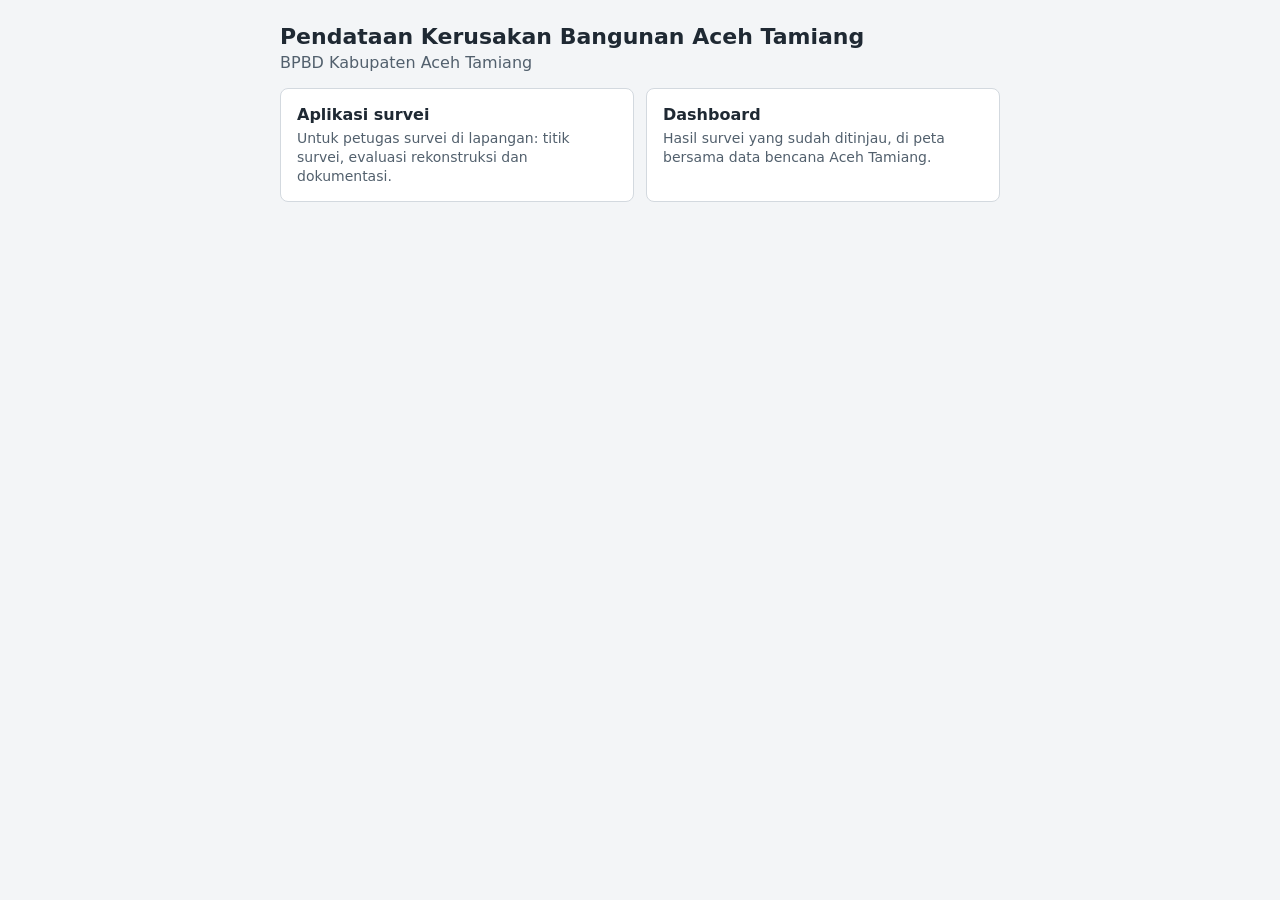
<file: index.html>
<!doctype html>
<html lang="id">
<head>
  <meta charset="utf-8">
  <meta name="viewport" content="width=device-width, initial-scale=1">
  <title>Pendataan Kerusakan Bangunan Aceh Tamiang</title>
  <style>
    :root { --page: #f3f5f7; --surface: #ffffff; --text: #1f2933; --muted: #52606d; --border: #d3d9df; --focus: #0b5cad; }
    * { box-sizing: border-box; }
    body { margin: 0; padding: 24px 16px; font-family: system-ui, -apple-system, "Segoe UI", Roboto, sans-serif; color: var(--text); background: var(--page); }
    main { max-width: 720px; margin: 0 auto; }
    h1 { font-size: 22px; margin: 0 0 4px; }
    p { margin: 0 0 16px; color: var(--muted); }
    .choices { display: grid; grid-template-columns: repeat(auto-fit, minmax(240px, 1fr)); gap: 12px; }
    a.choice { display: block; padding: 16px; background: var(--surface); border: 1px solid var(--border); border-radius: 8px; color: inherit; text-decoration: none; }
    a.choice:hover { border-color: var(--focus); }
    a.choice:focus-visible { outline: 2px solid var(--focus); outline-offset: 2px; }
    a.choice strong { display: block; font-size: 16px; margin-bottom: 4px; }
    a.choice span { color: var(--muted); font-size: 14px; }
  </style>
</head>
<body>
  <main>
    <h1>Pendataan Kerusakan Bangunan Aceh Tamiang</h1>
    <p>BPBD Kabupaten Aceh Tamiang</p>
    <div class="choices">
      <a class="choice" href="Survey/"><strong>Aplikasi survei</strong><span>Untuk petugas survei di lapangan: titik survei, evaluasi rekonstruksi dan dokumentasi.</span></a>
      <a class="choice" href="Dashboard/"><strong>Dashboard</strong><span>Hasil survei yang sudah ditinjau, di peta bersama data bencana Aceh Tamiang.</span></a>
    </div>
  </main>
</body>
</html>
</file>
